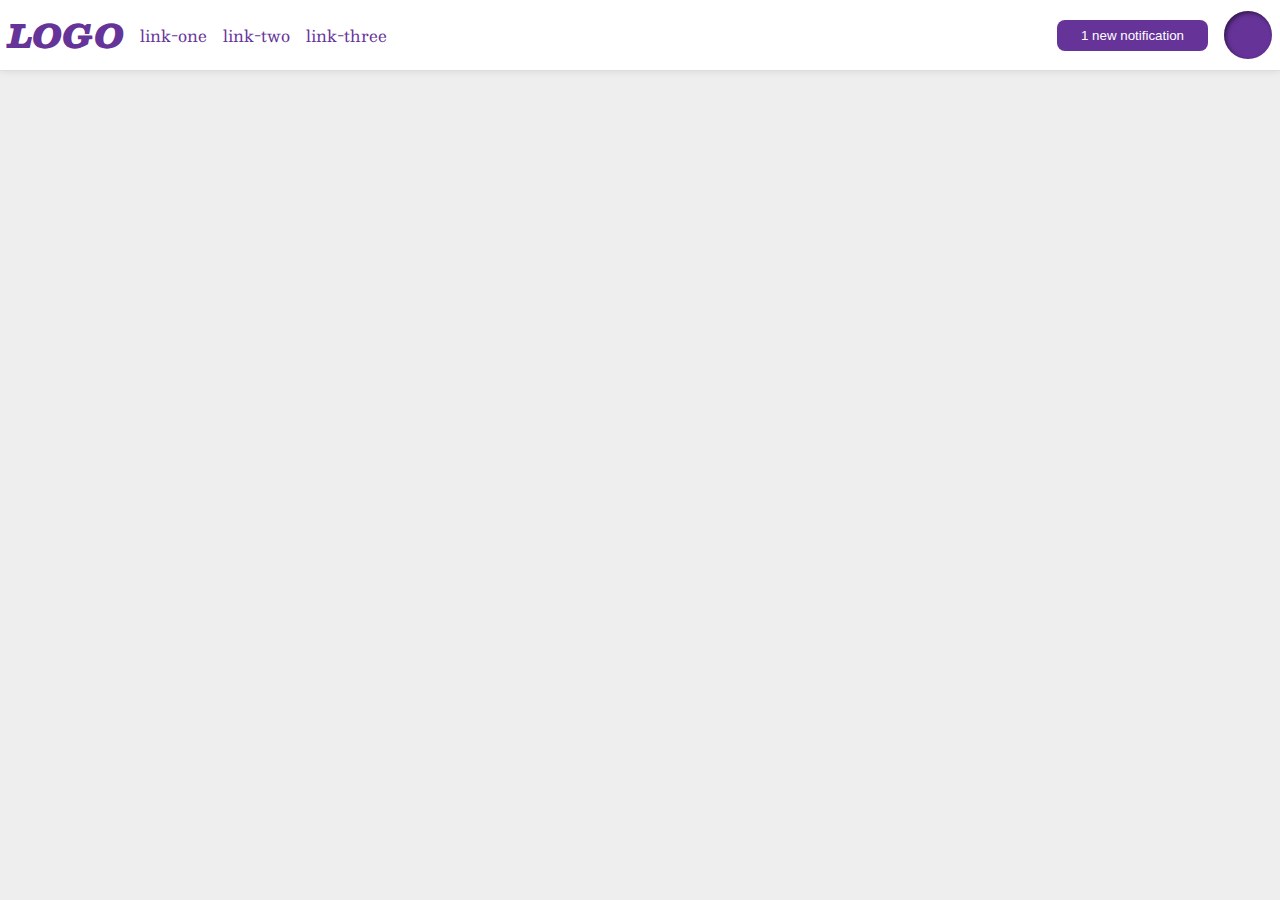
<file: flex/03-flex-header-2/index.html>
<!DOCTYPE html>
<html lang="en">
  <head>
    <meta charset="UTF-8">
    <meta http-equiv="X-UA-Compatible" content="IE=edge">
    <meta name="viewport" content="width=device-width, initial-scale=1.0">
    <title>Flex Header 2</title>
    <link rel="stylesheet" href="style.css">
  </head>
  <body>
    <div class="header">
      <div class="header-left">
        <div class="logo">
          LOGO
        </div>
        <ul class="links">
          <li><a href="google.com">link-one</a></li>
          <li><a href="google.com">link-two</a></li>
          <li><a href="google.com">link-three</a></li>
        </ul>
      </div>
      <div class="header-right">
        <button class="notifications">
          1 new notification
        </button>
        <div class="profile-image"></div>
      </div>
    </div>
  </body>
</html>
</file>
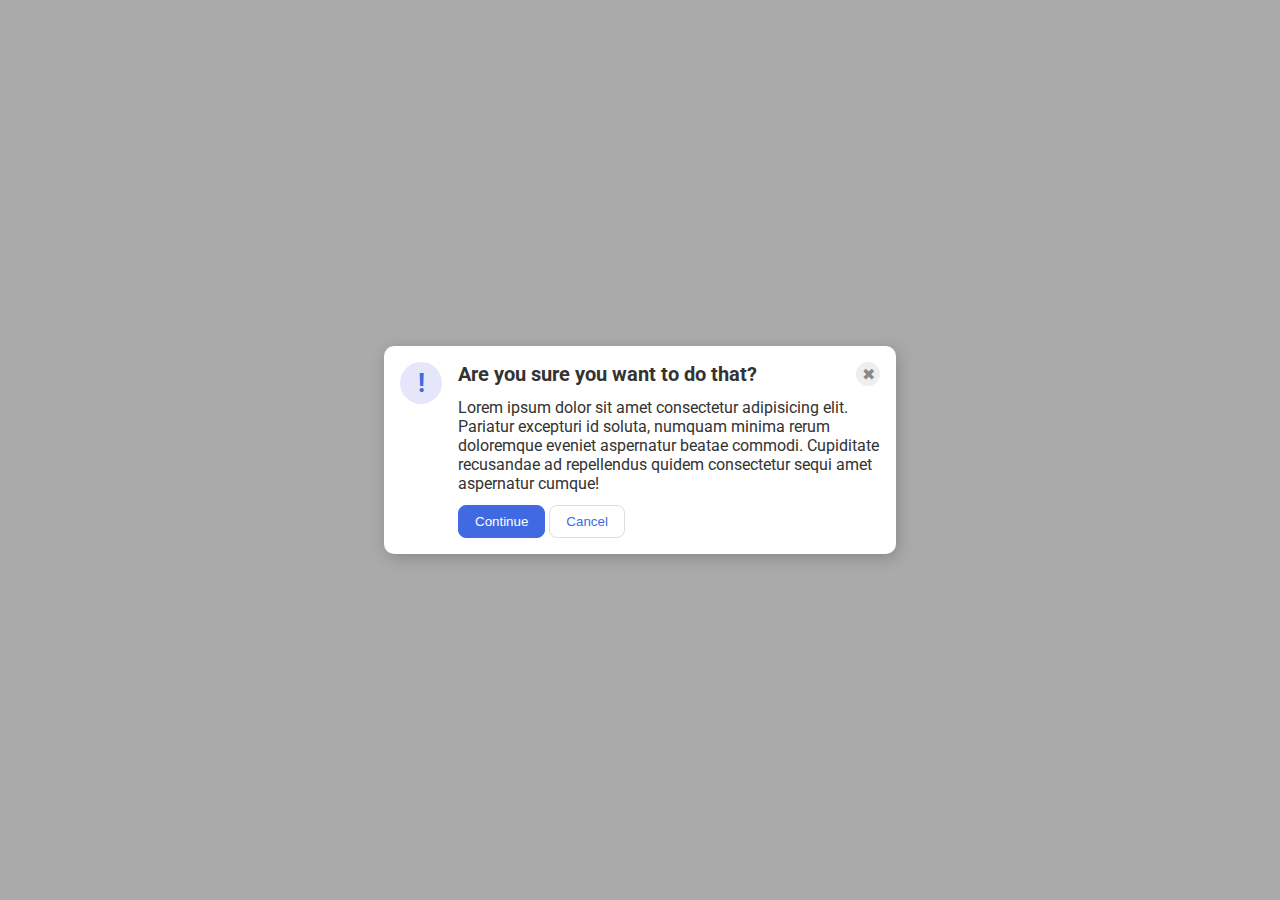
<file: flex/05-flex-modal/index.html>
<!DOCTYPE html>
<html lang="en">
  <head>
    <meta charset="UTF-8">
    <meta http-equiv="X-UA-Compatible" content="IE=edge">
    <meta name="viewport" content="width=device-width, initial-scale=1.0">
    <link rel="stylesheet" href="style.css">
    <title>Modal</title>
  </head>
  <body>
    <div class="modal">
      <div class="icon">!</div>
      <div class ="container">
        <div class="container_2">
          <div class="header">Are you sure you want to do that?</div>
          <div class="close-button">✖</div>
        </div>
        <div class="text">Lorem ipsum dolor sit amet consectetur adipisicing elit. Pariatur excepturi id soluta, numquam minima rerum doloremque eveniet aspernatur beatae commodi. Cupiditate recusandae ad repellendus quidem consectetur sequi amet aspernatur cumque!</div>
        <div class="buttons">
          <button class="continue">Continue</button>
          <button class="cancel">Cancel</button>
        </div>
      </div>  
    </div>
  </body>
</html>
</file>
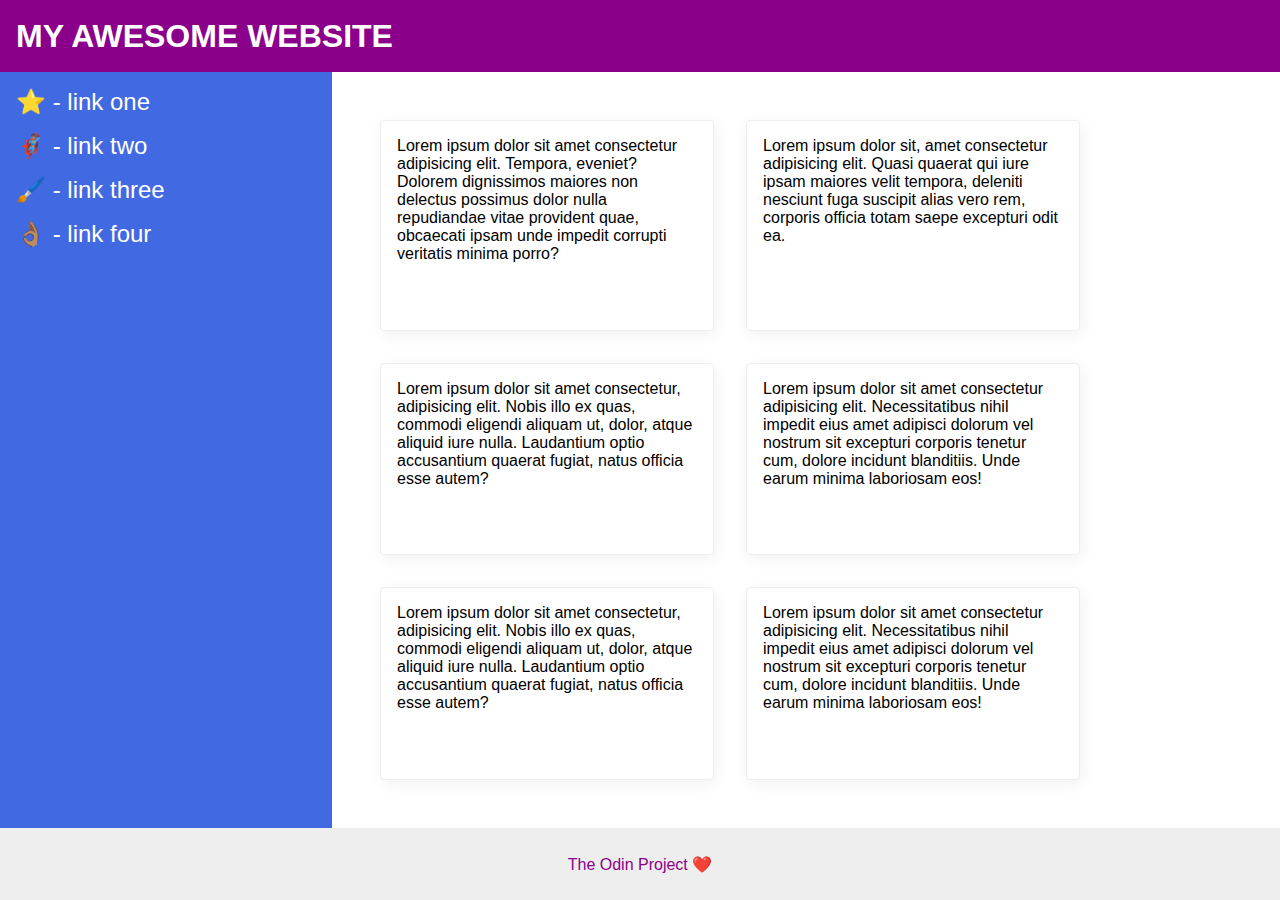
<file: flex/07-flex-layout-2/index.html>
<!DOCTYPE html>
<html lang="en">
  <head>
    <meta charset="UTF-8">
    <meta http-equiv="X-UA-Compatible" content="IE=edge">
    <meta name="viewport" content="width=device-width, initial-scale=1.0">
    <title>The Holy Grail</title>
    <link rel="stylesheet" href="style.css">
  </head>
  <body>
    <div class="header">
      MY AWESOME WEBSITE
    </div>
    <div class="container">
      <div class="sidebar">
        <ul>
          <li><a href="#">⭐ - link one</a></li>
          <li><a href="#">🦸🏽‍♂️ - link two</a></li>
          <li><a href="#">🖌️ - link three</a></li>
          <li><a href="#">👌🏽 - link four</a></li>
        </ul>
      </div>

      <div class="container_1">
        <div class="card">Lorem ipsum dolor sit amet consectetur adipisicing elit. Tempora, eveniet? Dolorem dignissimos maiores non delectus possimus dolor nulla repudiandae vitae provident quae, obcaecati ipsam unde impedit corrupti veritatis minima porro?</div>
        <div class="card">Lorem ipsum dolor sit, amet consectetur adipisicing elit. Quasi quaerat qui iure ipsam maiores velit tempora, deleniti nesciunt fuga suscipit alias vero rem, corporis officia totam saepe excepturi odit ea.</div>
        <div class="card">Lorem ipsum dolor sit amet consectetur, adipisicing elit. Nobis illo ex quas, commodi eligendi aliquam ut, dolor, atque aliquid iure nulla. Laudantium optio accusantium quaerat fugiat, natus officia esse autem?</div>
        <div class="card">Lorem ipsum dolor sit amet consectetur adipisicing elit. Necessitatibus nihil impedit eius amet adipisci dolorum vel nostrum sit excepturi corporis tenetur cum, dolore incidunt blanditiis. Unde earum minima laboriosam eos!</div>
        <div class="card">Lorem ipsum dolor sit amet consectetur, adipisicing elit. Nobis illo ex quas, commodi eligendi aliquam ut, dolor, atque aliquid iure nulla. Laudantium optio accusantium quaerat fugiat, natus officia esse autem?</div>
        <div class="card">Lorem ipsum dolor sit amet consectetur adipisicing elit. Necessitatibus nihil impedit eius amet adipisci dolorum vel nostrum sit excepturi corporis tenetur cum, dolore incidunt blanditiis. Unde earum minima laboriosam eos!</div>
      </div>  
    </div>

    <div class="footer">
      The Odin Project ❤️
    </div>
  </body>
</html>
</file>
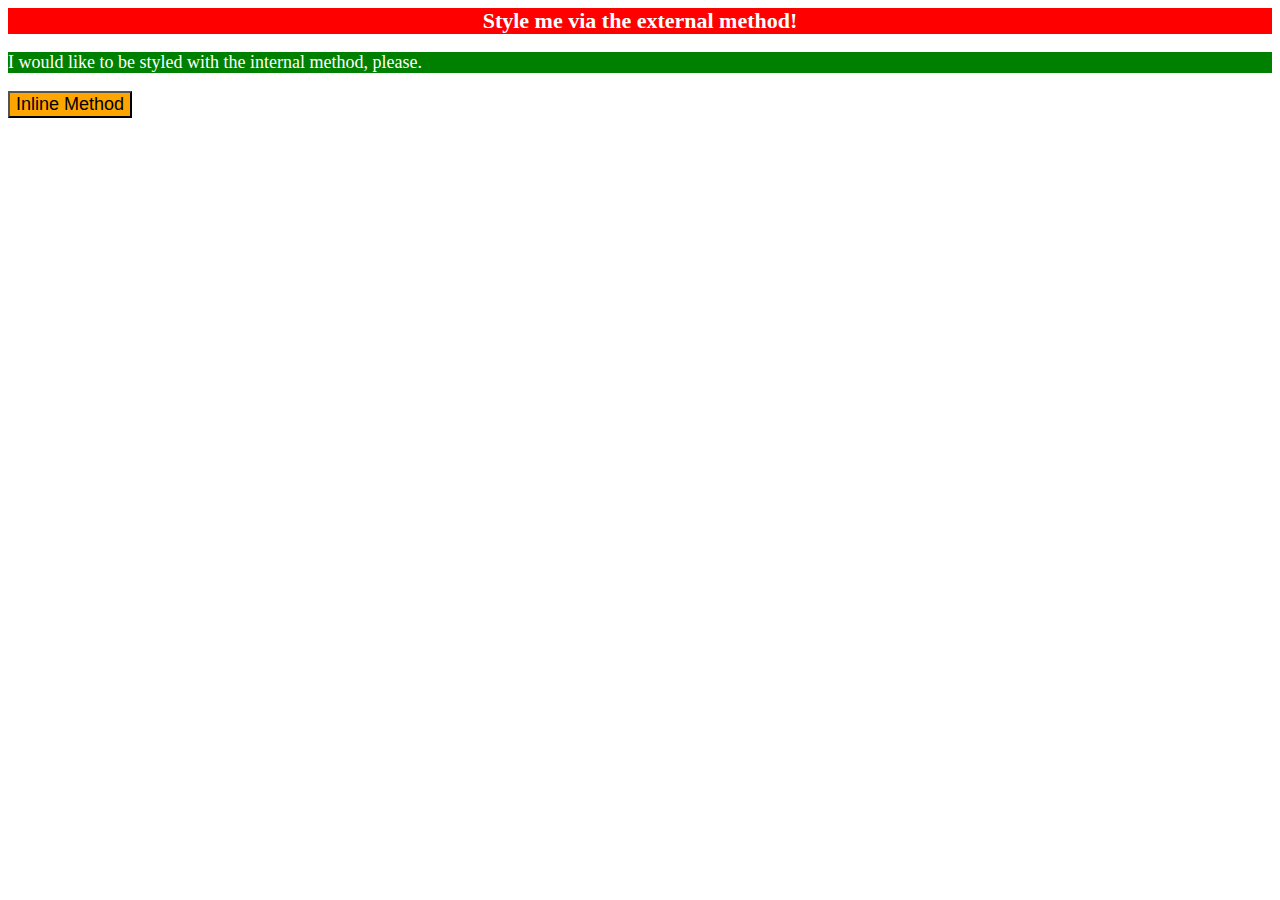
<file: foundations/01-css-methods/index.html>
<!DOCTYPE html>
<html lang="en">
  <head>
        <meta charset="UTF-8">
    <meta http-equiv="X-UA-Compatible" content="IE=edge">
    <meta name="viewport" content="width=device-width, initial-scale=1.0">
    <link rel="stylesheet" href="styles.css">
    <title>Methods for Adding CSS</title>
    <style>
      p {
        background-color: green;
        color: white;
        font-size: 18px;
      }
    </style>
  </head>
  <body>
    <div>Style me via the external method!</div>
    <p>I would like to be styled with the internal method, please.</p>
    <button style="background-color: orange; font-size: 18px;">Inline Method</button>
  </body>
</html>
</file>
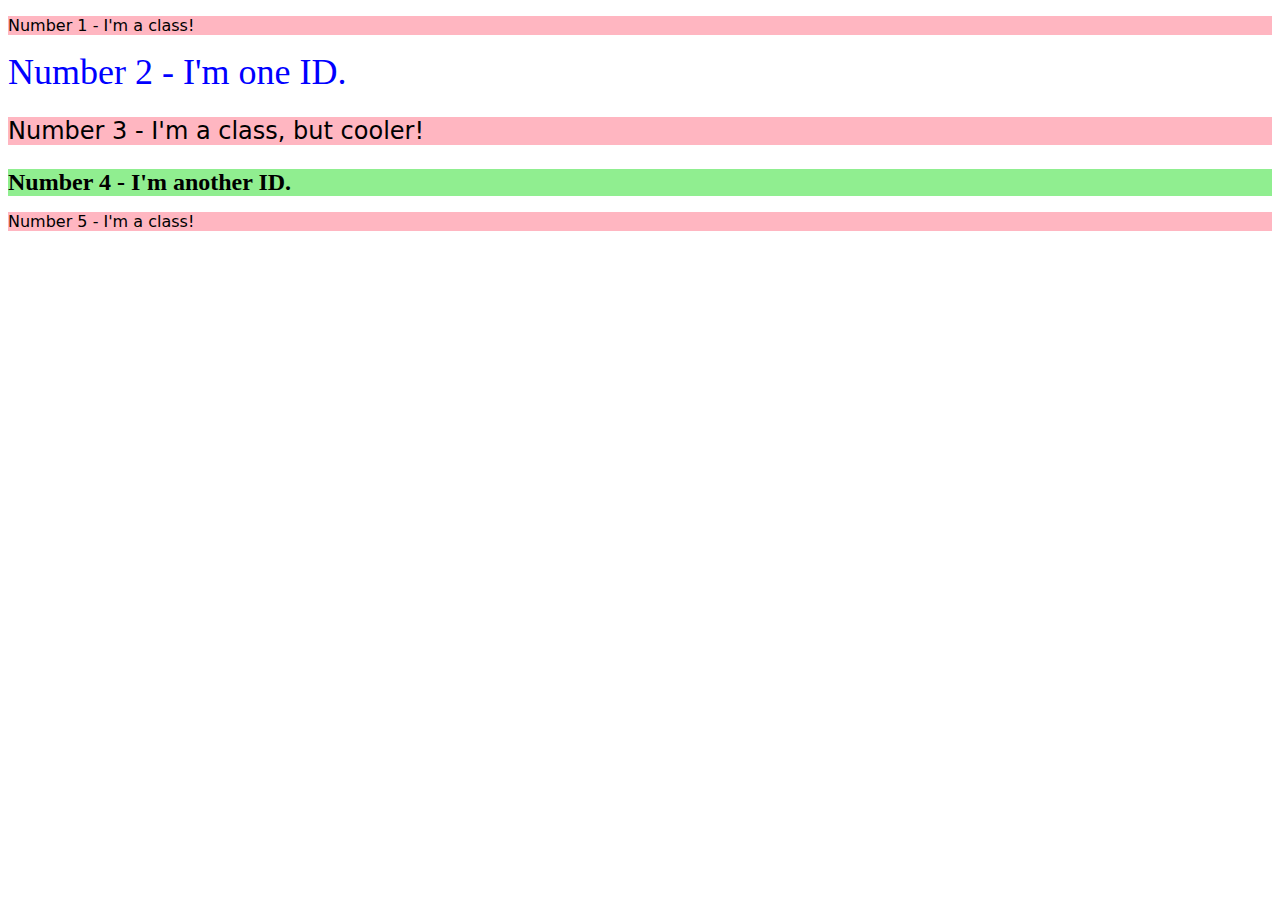
<file: foundations/02-class-id-selectors/index.html>
<!DOCTYPE html>
<html lang="en">
  <head>
    <meta charset="UTF-8">
    <meta http-equiv="X-UA-Compatible" content="IE=edge">
    <meta name="viewport" content="width=device-width, initial-scale=1.0">
    <title>Class and ID Selectors</title>
    <link rel="stylesheet" href="style.css">
  </head>
  <body>
    <p class="default-text">Number 1 - I'm a class!</p>
    <div id="text-2">Number 2 - I'm one ID.</div>
    <p class="default-text text-3">Number 3 - I'm a class, but cooler!</p>
    <div id="text-4">Number 4 - I'm another ID.</div>
    <p class="default-text">Number 5 - I'm a class!</p>
  </body>
</html>
</file>
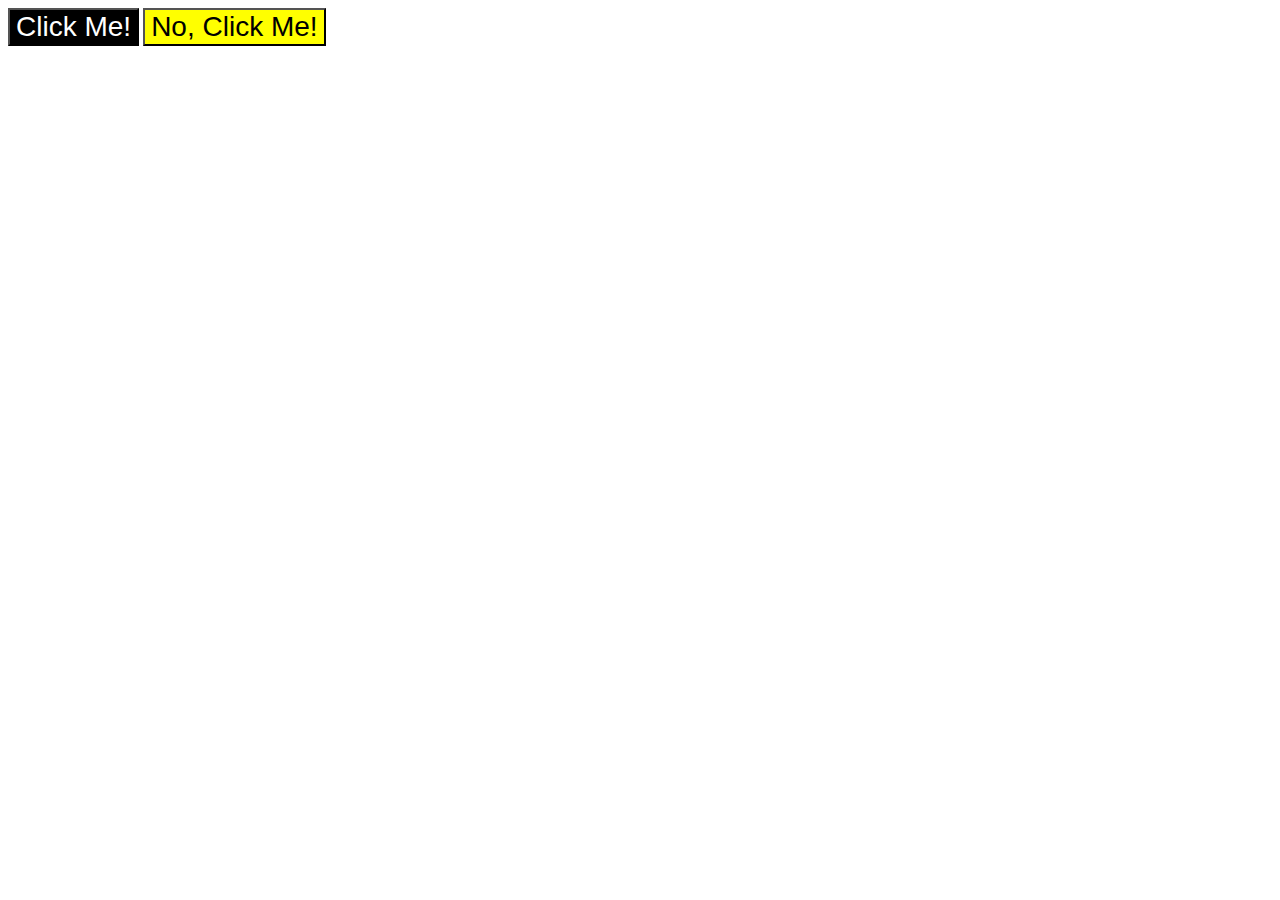
<file: foundations/03-grouping-selectors/index.html>
<!DOCTYPE html>
<html lang="en">
  <head>
    <meta charset="UTF-8">
    <meta http-equiv="X-UA-Compatible" content="IE=edge">
    <meta name="viewport" content="width=device-width, initial-scale=1.0">
    <title>Grouping Selectors</title>
    <link rel="stylesheet" href="style.css">
  </head>
  <body>
    <button class="black">Click Me!</button>
    <button class="yellow">No, Click Me!</button>
  </body>
</html>
</file>
<file: flex/03-flex-header-2/style.css>
/* this is some magical font-importing.  
you'll learn about it later. */
@import url('https://fonts.googleapis.com/css2?family=Besley:ital,wght@0,400;1,900&display=swap');

body {
  margin: 0;
  background: #eee;
  font-family: Besley, serif;
}

.header {
  background: white;
  border-bottom: 1px solid #ddd;
  box-shadow: 0 0 8px rgba(0,0,0,.1);
  display:flex;
  justify-content: space-between;
  padding: 8px;
}

.profile-image {
  background: rebeccapurple;
  box-shadow: inset 2px 2px 4px rgba(0,0,0,.5);
  border-radius: 50%;
  width: 48px;
  height: 48px;
}

.logo {
  color: rebeccapurple;
  font-size: 32px;
  font-weight: 900;
  font-style: italic;
}

button {
  border: none;
  border-radius: 8px;
  background: rebeccapurple;
  color: white;
  padding: 8px 24px;
}

a {
  /* this removes the line under our links */
  text-decoration: none;
  color: rebeccapurple;
    }

ul {
  list-style-type: none;
  display:flex;
  flex-direction: row;
  padding: 0px;
  margin: 0px;
  align-items: center;
  gap: 16px;
}

.header-left, .header-right {
  display:flex;
  align-items:center;
  gap: 16px;  
}
</file>
<file: flex/05-flex-modal/style.css>
@import url('https://fonts.googleapis.com/css2?family=Roboto:wght@400;700&display=swap');

html, body {
  height: 100%;
}

body {
  font-family: Roboto, sans-serif;
  margin: 0;
  background: #aaa;
  color: #333;
  /* I'll give you this one for free lol */
  display: flex;
  align-items: center;
  justify-content: center;
}

.modal {
  background: white;
  width: 480px;
  border-radius: 10px;
  box-shadow: 2px 4px 16px rgba(0,0,0,.2);
  display: flex;
  flex-flow: row nowrap;
  gap: 16px;
  padding: 16px;
  }



.container {
 display: flex;
 flex-flow: column nowrap;
 justify-content: space-between;
 gap: 12px;
 }

.container_2 {
  display: flex;
  justify-content: space-between;

}

.header {
  font-weight: bold;
  font-size: 20px;
}
.icon {
  color: royalblue;
  font-size: 26px;
  font-weight: 700;
  background: lavender;
  width: 42px;
  height: 42px;
  border-radius: 50%;
  display: flex;
  align-items: center;
  justify-content: center;
  flex-shrink: 0;
}

.close-button {
  background: #eee;
  border-radius: 50%;
  color: #888;
  font-weight: 400;
  font-size: 16px;
  height: 24px;
  width: 24px;
  display: flex;
  align-items: center;
  justify-content: center;
}

button {
  padding: 8px 16px;
  border-radius: 8px;
}

button.continue {
  background: royalblue;
  border: 1px solid royalblue;
  color: white;
}

button.cancel {
  background: white;
  border: 1px solid #ddd;
  color: royalblue;
}
</file>
<file: flex/07-flex-layout-2/style.css>
body {
  font-family: -apple-system, BlinkMacSystemFont, 'Segoe UI', Roboto, Oxygen, Ubuntu, Cantarell, 'Open Sans', 'Helvetica Neue', sans-serif;
  margin: 0;
  min-height: 100vh;
  display:flex;
  flex-direction: column;
  justify-content: space-between;
   }

.header {
  height: 72px;
  background: darkmagenta;
  color: white;
  font-size: 32px;
  font-weight: bolder;
  display: flex;
  justify-content: flex-start;
  align-items: center;
  padding: 0px 16px;
}

.footer {
  height: 72px;
  background: #eee;
  color: darkmagenta;
  display: flex;
  justify-content: center;
  align-items: center;
  
}

.sidebar {
  width: 300px;
  background: royalblue;
  display: flex;
  flex-shrink: 0;
  padding: 16px;
}

.card {
  border: 1px solid #eee;
  box-shadow: 2px 4px 16px rgba(0,0,0,.06);
  border-radius: 4px;
  display: flex;
  flex-flow: row wrap;
  width: 300px;
  padding: 16px;
  
}
.container {
  display: flex;
  flex-direction: row;
  flex: 1;
}

.container_1 {
display: flex;
flex-flow: row wrap;
justify-content: flex-start;
margin: 48px;
gap: 32px;
font-weight: 400;
}

ul {
  display: flex;
  list-style: none;
  flex-direction: column;
  margin: 0;
  padding: 0;
  gap: 16px;

}

a {
  text-decoration: none;
  color: white;
  font-size: 24px;
  }
</file>
<file: foundations/01-css-methods/styles.css>
div {
  color: white;
  background-color: red;
  font-size: 22px;
  text-align: center;
  font-weight: bold;
}
</file>
<file: foundations/02-class-id-selectors/style.css>
.default-text {
  background-color: rgb(255, 182, 193);
  font-family: "Verdana", "DejaVu Sans", sans-serif;
}
.text-3 {
  font-size: 24px;
}

#text-2 {
  color:blue;
  font-size: 36px;
}
#text-4 {
  font-size: 24px;
  font-weight: bold;
  background-color: rgb(144, 238, 144)
}
</file>
<file: foundations/03-grouping-selectors/style.css>
.black,
.yellow {
  font-size: 28px;
  font-family: Helvetica, "times New Roman", sans-serif
}

.black{
  color: white;
  background-color: black
}

.yellow {
  background-color: yellow
}
</file>
